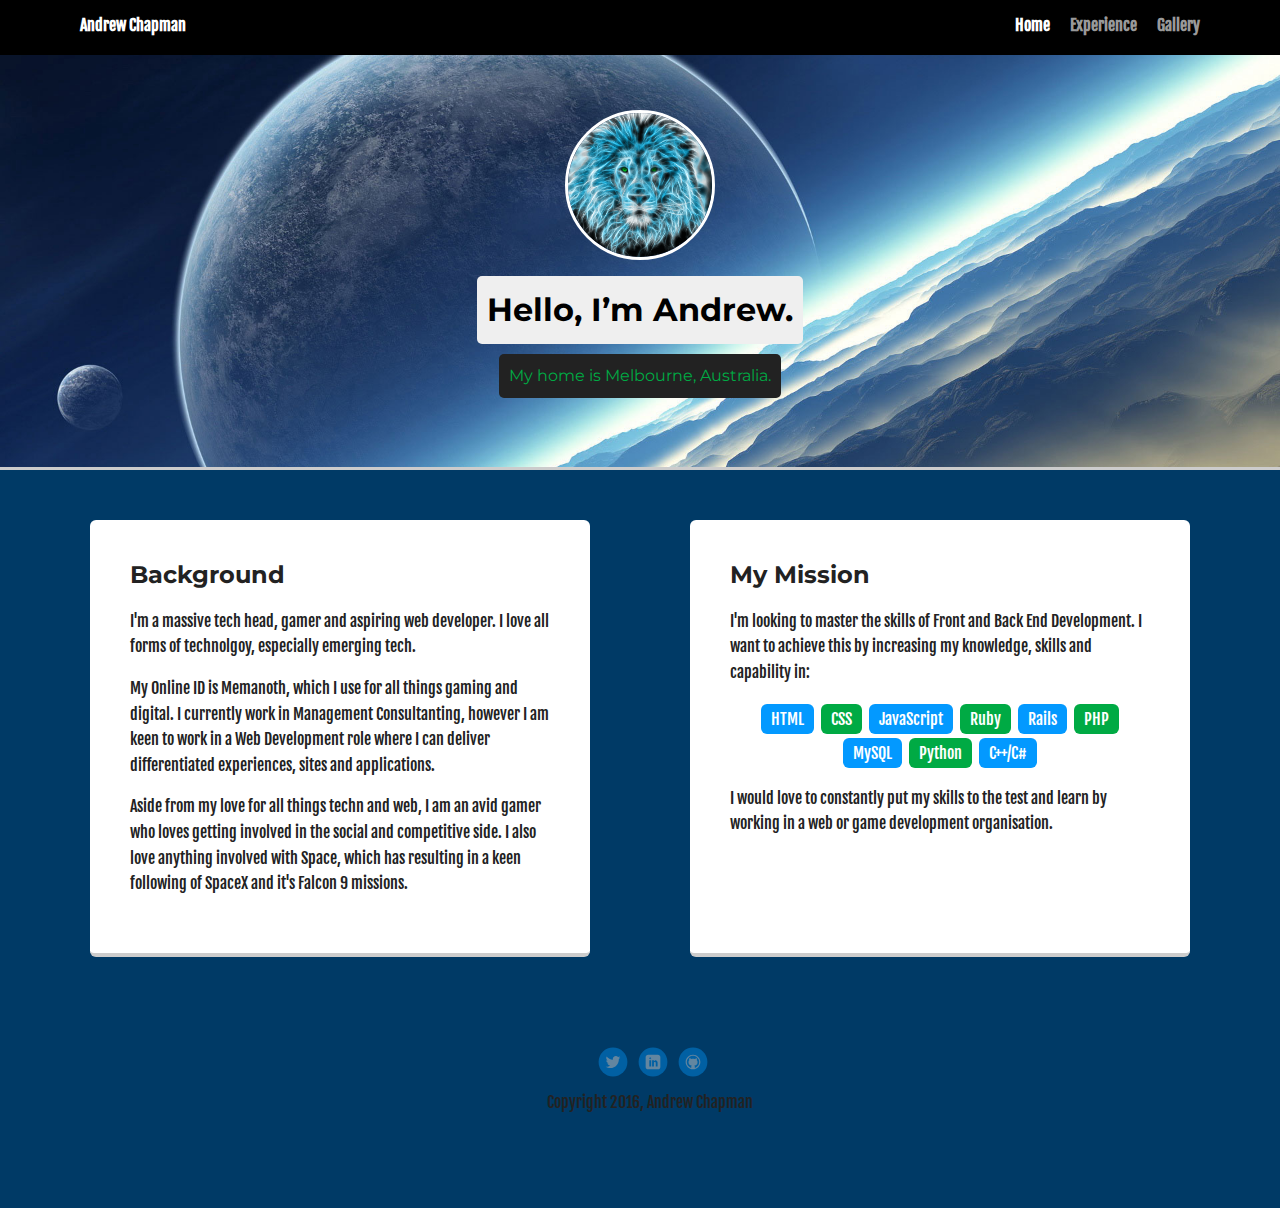
<file: index.html>
<!doctype html>
<html lang="en">
<head>
  <meta charset="utf-8">
  <title>Andrew Chapman's Profile</title>
  <meta name="viewport" content="width=device-width, initial-scale=1.0">
  <link rel="stylesheet" href="css/normalize.css">
  <link rel="stylesheet" href="css/styles.css">
  <link rel="stylesheet" href="css/responsive.css">
  <link href='https://fonts.googleapis.com/css?family=Montserrat:400,700|Fjalla+One' rel='stylesheet' type='text/css'>
</head>

<body>

    <div class="main-nav">
        <ul class="nav">
          <li class="name">Andrew Chapman</li>
          <li><a href="index.html" class="selected">Home</a></li>
          <li><a href="experience.html">Experience</a></li>
          <li><a href="gallery.html">Gallery</a></li>
        </ul>
    </div>

    <header>
      <img src="images/lion.png" alt="Abstract Lion Avatar" class="profile-image">
      <h1 class="tag name">Hello, I’m Andrew.</h1>
      <p class="tag location">My home is Melbourne, Australia.</p>
    </header>

    <main class="flex">
      <div class="card">
        <h2 class="myformat">Background</h2>
            <p>I'm a massive tech head, gamer and aspiring web developer. I love all forms of technolgoy, especially emerging tech.</p>
            <p>My Online ID is Memanoth, which I use for all things gaming and digital. I currently work in Management Consultanting, however I am keen to work in a Web Development role where I can deliver differentiated experiences, sites and applications.</p>
            <p>Aside from my love for all things techn and web, I am an avid gamer who loves getting involved in the social and competitive side. I also love anything involved with Space, which has resulting in a keen following of SpaceX and it's Falcon 9 missions.</p>
      </div>

      <div class="card">
        <h2 class="myformat">My Mission</h2>
        <p>I'm looking to master the skills of Front and Back End Development. I want to achieve this by increasing my knowledge, skills and capability in:</p>
        <ul class="skills">
          <li>HTML</li>
          <li>CSS</li>
          <li>JavaScript</li>
          <li>Ruby</li>
          <li>Rails</li>
          <li>PHP</li>
          <li>MySQL</li>
          <li>Python</li>
          <li>C++/C#</li>
        </ul>
        <p>I would love to constantly put my skills to the test and learn by working in a web or game development organisation.</p>
      </div>

    </main>
    <footer>
      <ul>
        <li><a href="https://twitter.com/Memanoth" class="social twitter">Twitter</a></li>
        <li><a href="http://www.linkedin.com/in/abchapman" class="social linkedin">LinkedIn</a></li>
        <li><a href="https://github.com/Memanoth" class="social github">Github</a></li>
      </ul>
      <p class="copyright">Copyright 2016, Andrew Chapman</p>
    </footer>
  </body>
  </html>
</file>
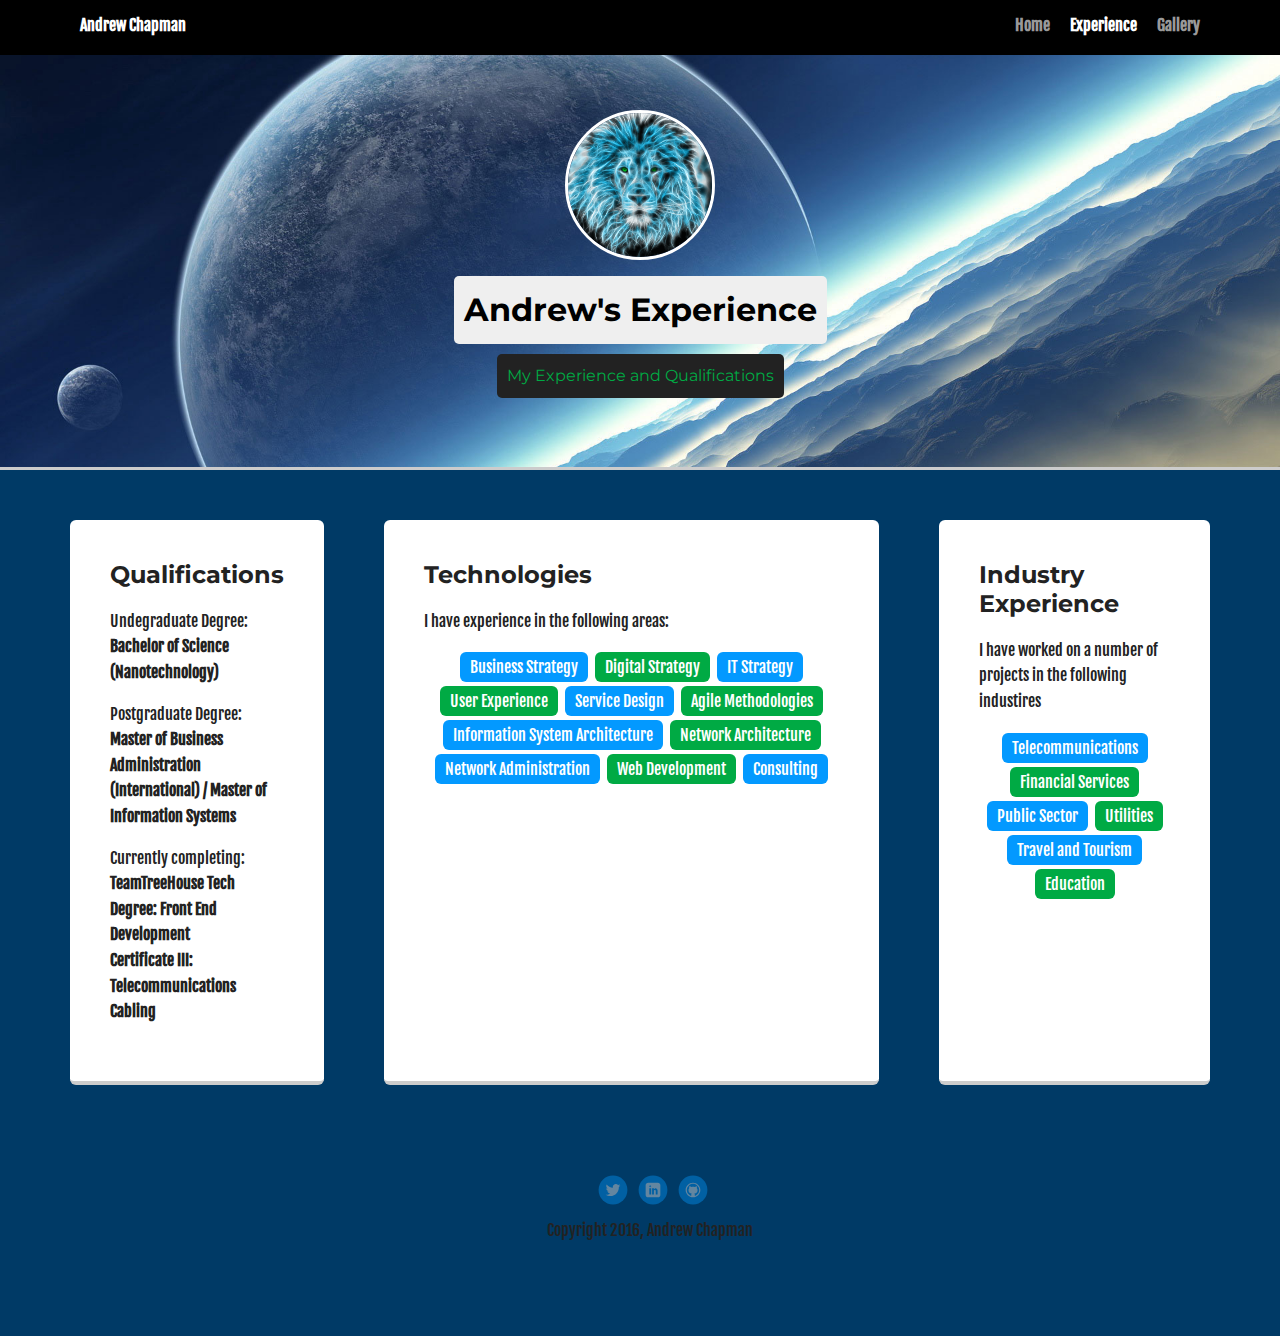
<file: experience.html>
<!doctype html>
<html lang="en">
<head>
  <meta charset="utf-8">
  <title>Andrew Chapman's Profile</title>
  <meta name="viewport" content="width=device-width, initial-scale=1.0">
  <link rel="stylesheet" href="css/normalize.css">
  <link rel="stylesheet" href="css/styles.css">
  <link rel="stylesheet" href="css/responsive.css">
  <link href='https://fonts.googleapis.com/css?family=Montserrat:400,700|Fjalla+One' rel='stylesheet' type='text/css'>
</head>

<body>

    <div class="main-nav">
        <ul class="nav">
          <li class="name">Andrew Chapman</li>
          <li><a href="index.html">Home</a></li>
          <li><a href="experience.html" class="selected">Experience</a></li>
          <li><a href="gallery.html">Gallery</a></li>
        </ul>
    </div>

    <header>
      <img src="images/lion.png" alt="Abstract Lion Avatar" class="profile-image">
      <h1 class="tag name">Andrew's Experience</h1>
      <p class="tag location">My Experience and Qualifications</p>
    </header>

    <main class="flex">
      <div class="card">
        <h2 class="myformat">Qualifications</h2>
            <p>Undegraduate Degree: <br><b>Bachelor of Science (Nanotechnology)</b></p>
            <p>Postgraduate Degree: <br><b>Master of Business Administration (International) / Master of Information Systems</b></p>
            <p>Currently completing: <br><b>TeamTreeHouse Tech Degree: Front End Development</b>
              <br><b>Certificate III: Telecommunications Cabling</b></p>
      </div>

      <div class="card">
        <h2 class="myformat">Technologies</h2>
          <p>I have experience in the following areas:</p>
          <ul class="skills">
            <li>Business Strategy</li>
            <li>Digital Strategy</li>
            <li>IT Strategy</li>
            <li>User Experience</li>
            <li>Service Design</li>
            <li>Agile Methodologies</li>
            <li>Information System Architecture</li>
            <li>Network Architecture</li>
            <li>Network Administration</li>
            <li>Web Development</li>
            <li>Consulting</li>
          </ul>
      </div>

      <div class="card">
        <h2 class="myformat">Industry Experience</h2>
        <p>I have worked on a number of projects in the following industires</p>
        <ul class="skills">
          <li>Telecommunications</li>
          <li>Financial Services</li>
          <li>Public Sector</li>
          <li>Utilities</li>
          <li>Travel and Tourism</li>
          <li>Education</li>
        </ul>
      </div>

    </main>
    <footer>
      <ul>
        <li><a href="https://twitter.com/Memanoth" class="social twitter">Twitter</a></li>
        <li><a href="http://www.linkedin.com/in/abchapman" class="social linkedin">LinkedIn</a></li>
        <li><a href="https://github.com/Memanoth" class="social github">Github</a></li>
      </ul>
      <p class="copyright">Copyright 2016, Andrew Chapman</p>
    </footer>
  </body>
  </html>
</file>
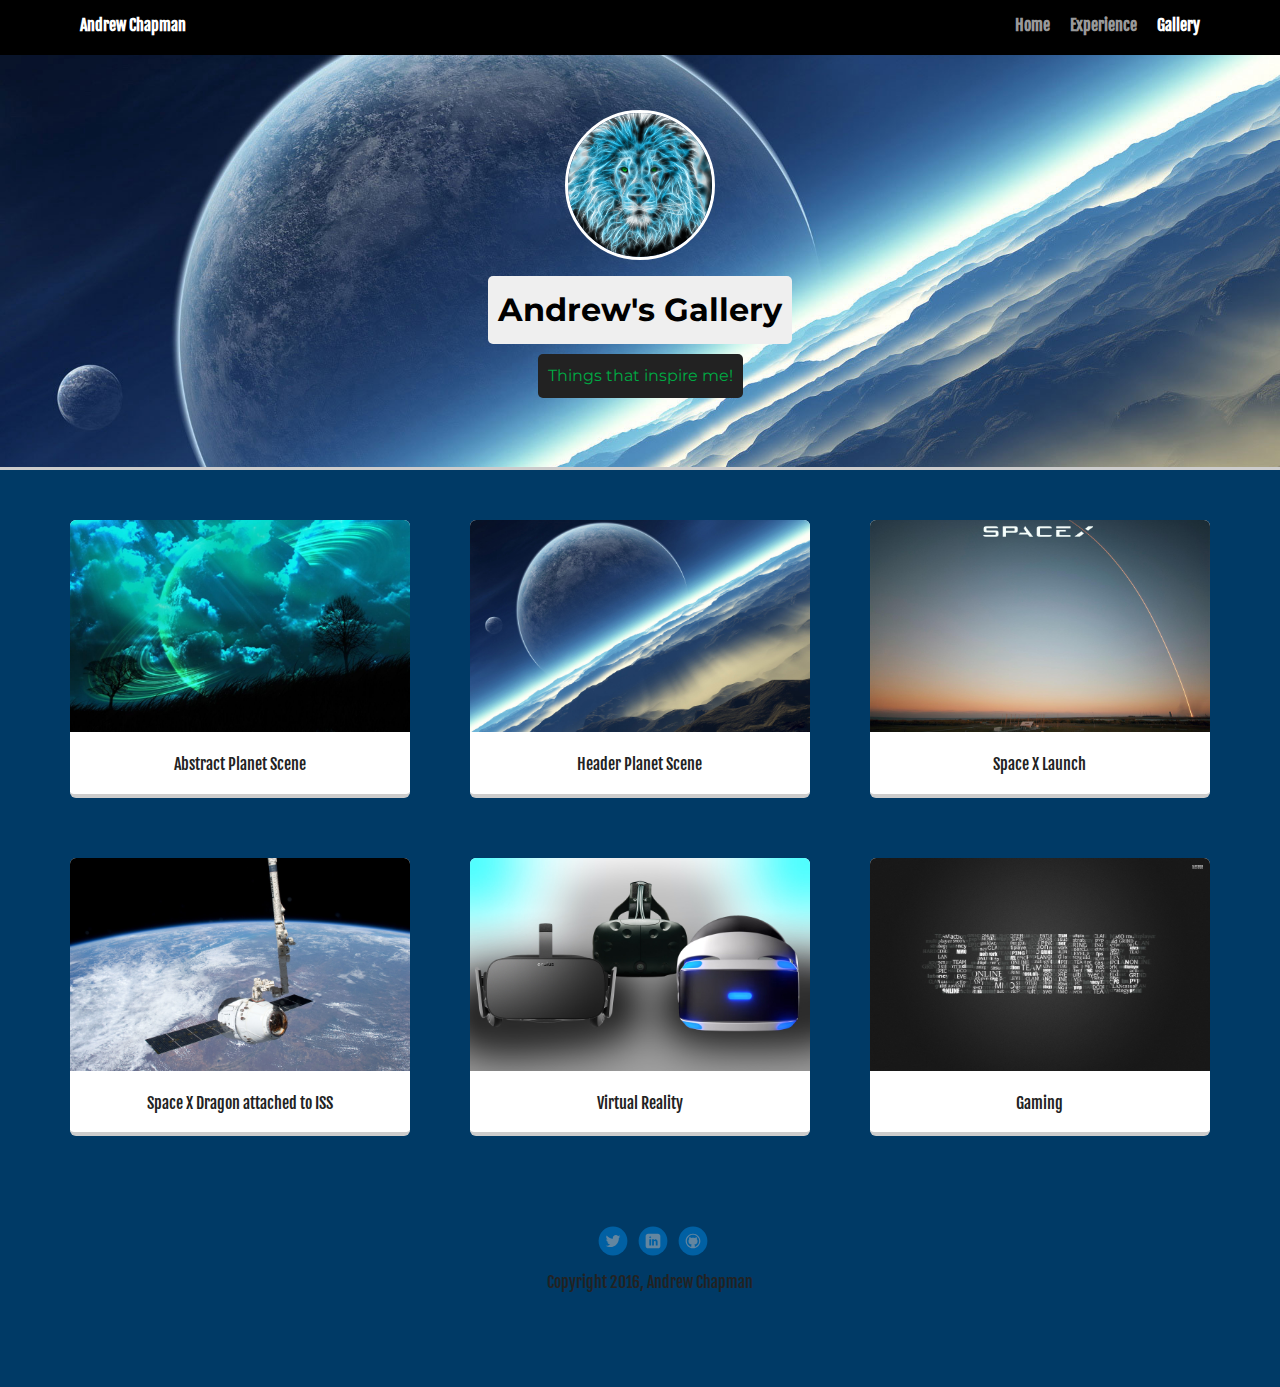
<file: gallery.html>
<!doctype html>
<html lang="en">
<head>
  <meta charset="utf-8">
  <title>Andrew Chapman's Profile</title>
  <meta name="viewport" content="width=device-width, initial-scale=1.0">
  <link rel="stylesheet" href="css/normalize.css">
  <link rel="stylesheet" href="css/styles.css">
  <link rel="stylesheet" href="css/responsive.css">
  <link href='https://fonts.googleapis.com/css?family=Montserrat:400,700|Fjalla+One' rel='stylesheet' type='text/css'>
</head>

<body>

    <div class="main-nav">
        <ul class="nav">
          <li class="name">Andrew Chapman</li>
          <li><a href="index.html">Home</a></li>
          <li><a href="experience.html">Experience</a></li>
          <li><a href="gallery.html" class="selected">Gallery</a></li>
        </ul>
    </div>

    <header>
      <img src="images/lion.png" alt="Abstract Lion Avatar" class="profile-image">
      <h1 class="tag name">Andrew's Gallery</h1>
      <p class="tag location">Things that inspire me!</p>

    </header>

    <main class="flex">
      <ul class="gallery">
        <li>
          <img src="images/planet.jpg" alt="Abstract Planet Scene 1">
          <p>Abstract Planet Scene</p>
        </li>

        <li>
          <img src="images/planet2.jpg" alt="Abstract Planet Scene 2 - Header Image">
          <p>Header Planet Scene</p>
        </li>

        <li>
          <img src="images/spacex1.jpg" alt="Space X Launch">
          <p>Space X Launch</p>
        </li>

        <li>
          <img src="images/spacexdragon.jpg" alt="Space X Dragon Attached To The International Space Station">
          <p>Space X Dragon attached to ISS</p>
        </li>

        <li>
          <img src="images/vr.jpg" alt="Virtual Reality">
          <p>Virtual Reality</p>
        </li>

        <li>
          <img src="images/gaming.jpg" alt="Planet 1">
          <p>Gaming</p>
        </li>
      </ul>

    </main>
    <footer>
      <ul>
        <li><a href="https://twitter.com/Memanoth" class="social twitter">Twitter</a></li>
        <li><a href="http://www.linkedin.com/in/abchapman" class="social linkedin">LinkedIn</a></li>
        <li><a href="https://github.com/Memanoth" class="social github">Github</a></li>
      </ul>
      <p class="copyright">Copyright 2016, Andrew Chapman</p>
    </footer>
  </body>
  </html>
</file>
<file: css/styles.css>
/* Global Layout Set-up */
* {
  box-sizing: border-box;
}

body {
  margin: 0;
  padding: 0;
  text-align: center;
  font-family: 'Fjalla One', sans-serif;
  color: #222;
  background: #003a66;
}

/* Link Styles */

a {
  text-decoration: none;
  color: #999;
}
a:hover {
  color: #6633ff;
}

/* Section Styles */

.myformat {
  font-family: 'Montserrat', sans-serif;
}

.main-nav {
  width: 100%;
  background: black;
  min-height: 30px;
  padding: 10px;
  position: fixed;
  text-align: center;
}
.nav {
  display: flex;
  justify-content: space-around;
  font-weight: 700;
  list-style-type: none;
  margin: 0 auto;
  padding: 0;
}

.nav .name {
    display: block;
    margin-right: auto;
    color: white;
}
.nav li {
  padding: 5px 10px 10px 10px;
}
.nav a {
  transition: all .5s;
}
.nav a:hover {
  color: white
}

.selected {
  color: #FFFFFF;
}

header {
  text-align: center;
  background: url('../images/planet2.jpg');
  background-size: cover;
  overflow: hidden;
  padding-top: 60px;
  border-bottom: solid #ccc;
  transition: all 1.0s;
}

header {
  line-height: 1.5;
}

header:hover {
  border-color: #00FFFF;
}

header .profile-image {
  margin-top: 50px;
  width: 150px;
  height: 150px;
  border-radius: 50%;
  border: 3px solid white;
  transition: all .5s;
}
header .profile-image:hover {
  transform: scale(1.2) rotate(360deg);
}

.tag {
  background-color: #efefef;
  color: black;
  padding: 10px;
  border-radius: 5px;
  display: table;
  margin: 10px auto;
  font-family: 'Montserrat', sans-serif;
}
.location {
  background-color: #222;
  color: #00AA44;
}
.card {
  margin: 30px auto;
  padding: 20px 40px 40px;
  max-width: 500px;
  text-align: left;
  background: #fff;
  border-bottom: 4px solid #ccc;
  border-radius: 6px;
  transition: all .5s;
}
.card:hover {
  border-color: #00FFFF;
}

ul.skills {
  padding: 0;
  text-align: center;
}

.skills li {
  border-radius: 6px;
  display: inline-block;
  background: #00AA44;
  color: white;
  padding: 5px 10px;
  margin: 2px;
}

.skills li:nth-child(odd) {
  background: #0399ff;
}

/* GALLERY */

.gallery {
  list-style: none;
  padding: 0;
  margin: 0;
}

.gallery li {
  float: left;
  width: 95%;
  margin: 2.5%;
  background-color: #fff;
  border-bottom: 4px solid #ccc;
  border-radius: 6px;
  transition: all 0.5s;
}

.gallery li:hover {
  border-color: #00FFFF;
}

.gallery li img {
  border-radius: 6px 6px 0 0;
  max-width: 100%;
}

footer {
  width: 100%;
  min-height: 30px;
  padding: 20px 0 40px 20px;
  clear: both;
}

footer .copyright {
  top: -8px;
  font-size: .75em;
}

footer ul {
  list-style-type: none;
  margin: 0;
  padding: 0;
}

footer ul li {
  display: inline-block;
}

a.social {
  display: inline-block;
  text-indent: -9999px;
  margin-left: 5px;
  width: 30px;
  height: 30px;
  background-size: 30px 30px;
  opacity: .4;
  transition: all .5s;
}
a.twitter {
  background-image: url('../images/twitter.svg');
}
a.linkedin {
  background-image: url('../images/linkedin.svg');
}
a.github {
  background-image: url('../images/github.svg');
}
a.social:hover {
  opacity: 1;
}
.clearfix {
  clear: both;
}
</file>
<file: css/responsive.css>
/* Styles for larger screens */
@media screen and (min-width: 720px) {

  .flex {
      display: -ms-flexbox;      /* TWEENER - IE 10 */
      display: flex;
      max-width: 1200px;
      -ms-flex-pack: distribute;
      justify-content: space-around;
      margin: 0 auto;
  }

  header {
    min-height: 470px;
  }

  .nav {
    max-width: 1200px;
    padding: 0 30px;
  }

.card {
  margin: 30px;
}

.gallery li {
  width: 28.3333%;
}
  .gallery li:nth-child(3n+1) {
  clear: left;
}

  main {
    padding-top: 20px;
  }

  main p {
    line-height: 1.6em;
  }

  footer {
    font-size: 1.3em;
    max-width: 1200px;
    margin: 40px auto;
  }

}
</file>
